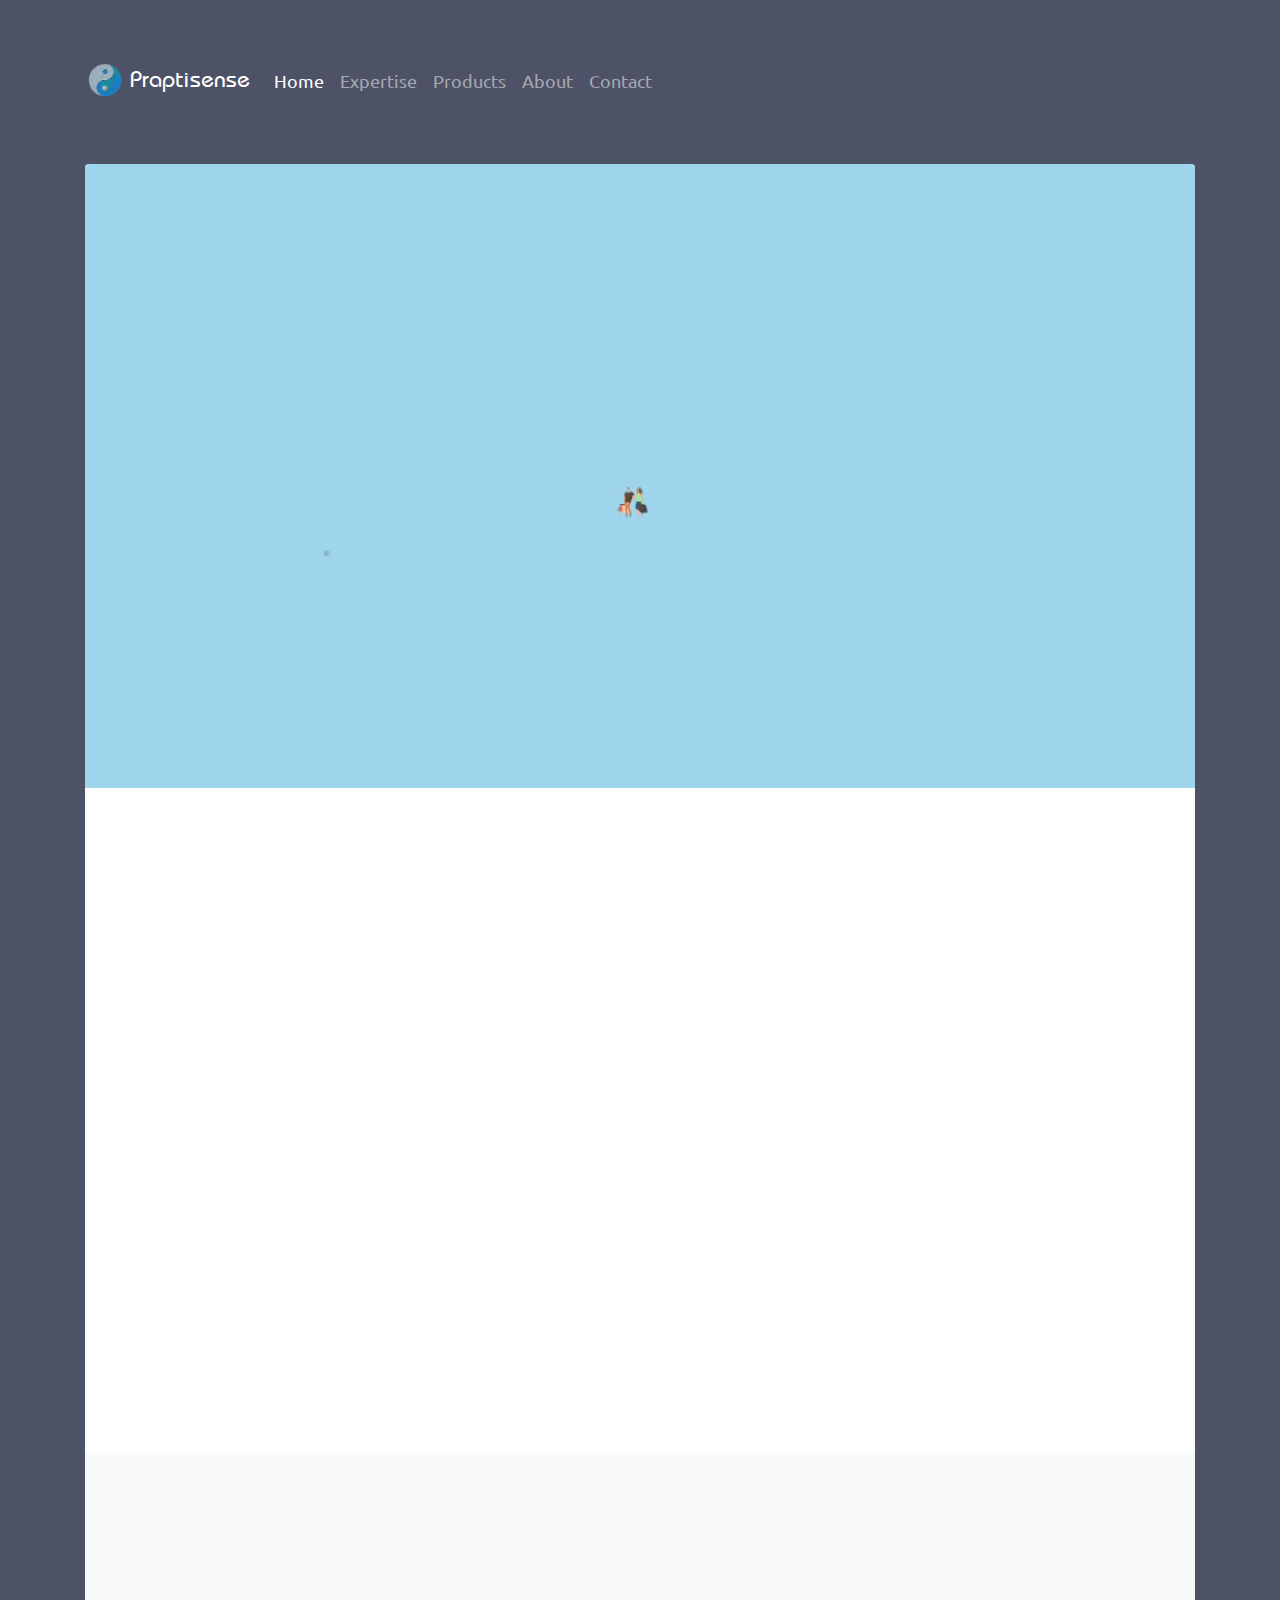
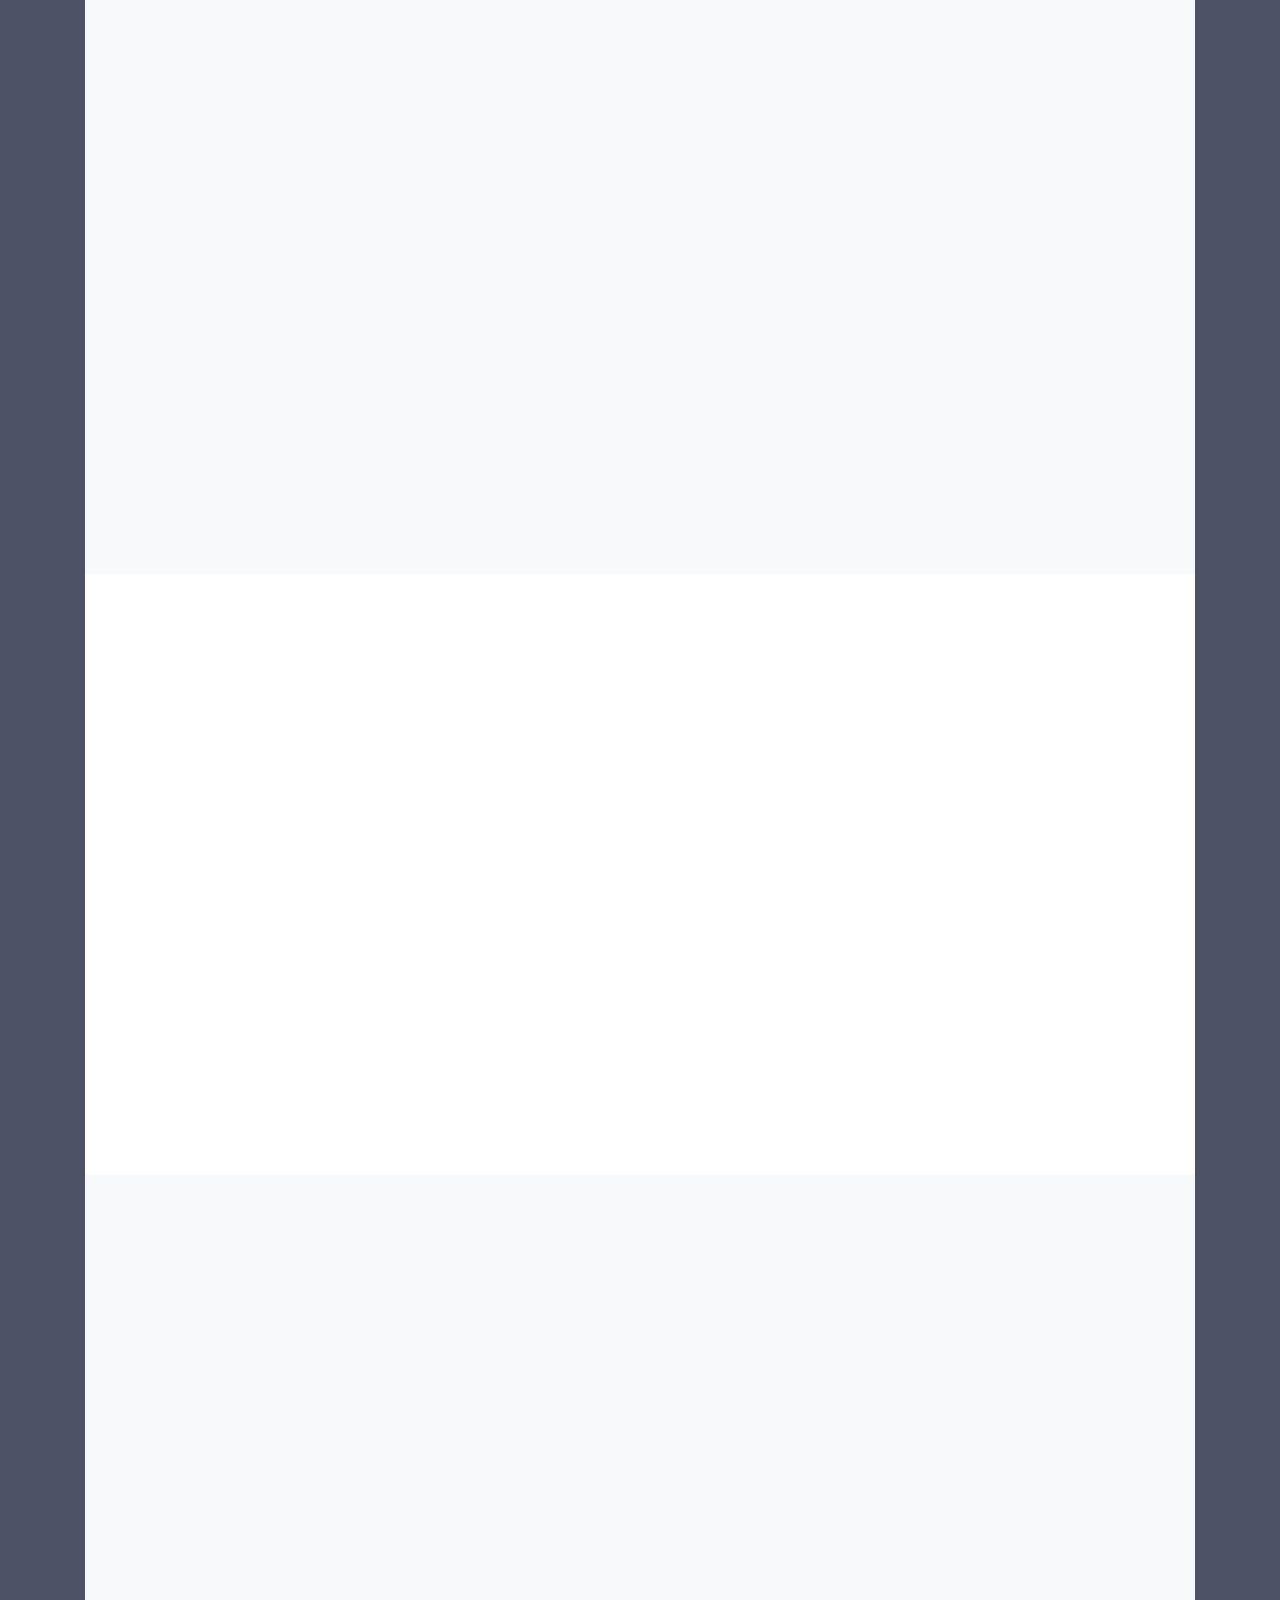
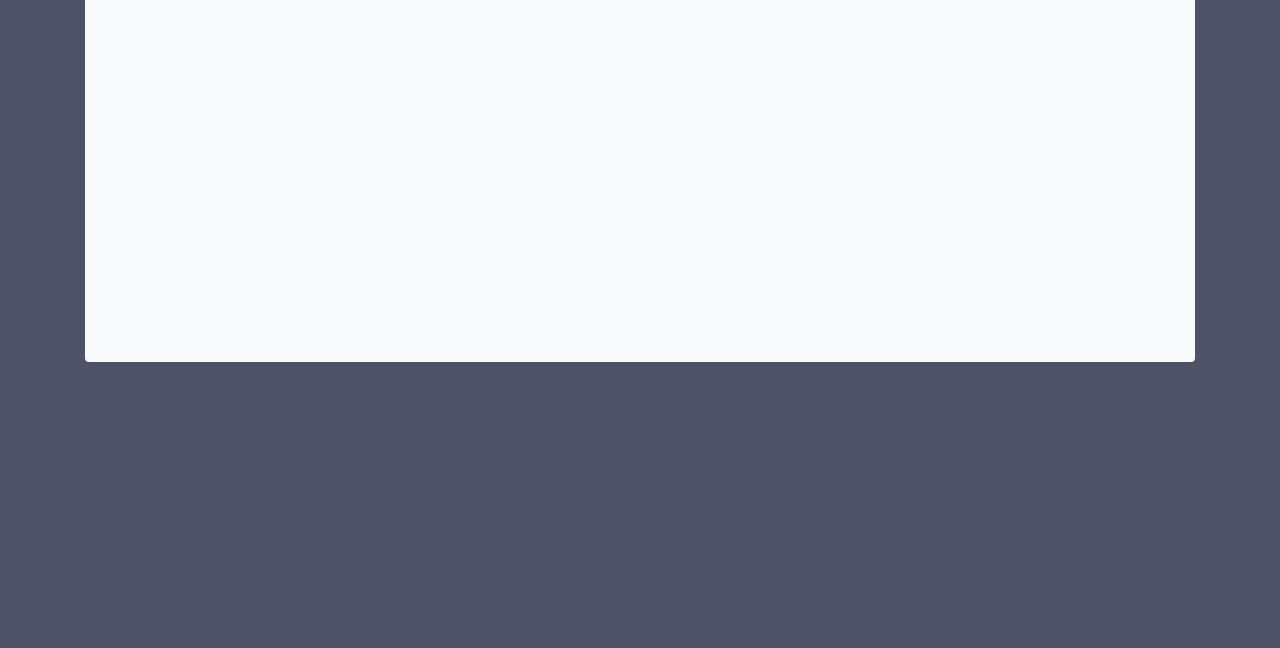
<file: index.html>
<!doctype html>
<html lang="en">

<head>
    <!-- Required meta tags -->
    <meta charset="utf-8">
    <meta name="viewport" content="width=device-width, initial-scale=1, shrink-to-fit=no">

    <meta name="description" content="Innovative products for the textile industry">
    <meta name="keywords" content="praptisense, mayamirror, virtual wardrobe, ar textile">

    <link rel="shortcut icon" href="img/praptisense_logo.webp" />

    <!-- Bootstrap CSS -->
    <link defer rel="stylesheet" href="https://stackpath.bootstrapcdn.com/bootstrap/4.3.1/css/bootstrap.min.css" integrity="sha384-ggOyR0iXCbMQv3Xipma34MD+dH/1fQ784/j6cY/iJTQUOhcWr7x9JvoRxT2MZw1T" crossorigin="anonymous">
    <link defer rel="stylesheet" href="main.css">
    <link defer rel="stylesheet" href="https://use.fontawesome.com/releases/v5.7.2/css/all.css" integrity="sha384-fnmOCqbTlWIlj8LyTjo7mOUStjsKC4pOpQbqyi7RrhN7udi9RwhKkMHpvLbHG9Sr" crossorigin="anonymous">

    <link defer href="https://fonts.googleapis.com/css?family=Montserrat:300|Ubuntu:300" rel="stylesheet">
    <link defer rel="stylesheet" href="https://unpkg.com/aos@next/dist/aos.css" />

    <title>Praptisense</title>

    <script defer src="https://code.jquery.com/jquery-3.3.1.min.js" integrity="sha256-FgpCb/KJQlLNfOu91ta32o/NMZxltwRo8QtmkMRdAu8=" crossorigin="anonymous"></script>

    <script defer src="https://cdnjs.cloudflare.com/ajax/libs/popper.js/1.14.7/umd/popper.min.js" integrity="sha384-UO2eT0CpHqdSJQ6hJty5KVphtPhzWj9WO1clHTMGa3JDZwrnQq4sF86dIHNDz0W1" crossorigin="anonymous"></script>

    <script defer src="https://stackpath.bootstrapcdn.com/bootstrap/4.3.1/js/bootstrap.min.js" integrity="sha384-JjSmVgyd0p3pXB1rRibZUAYoIIy6OrQ6VrjIEaFf/nJGzIxFDsf4x0xIM+B07jRM" crossorigin="anonymous"></script>


    <script defer src="js/three.js"></script>
    <script defer src="js/bird.js"></script>
    <script defer src="https://unpkg.com/aos@next/dist/aos.js"></script>
    <script defer src="js/scrollify.js"></script>

    <script defer src="main.js"></script>

</head>

<body class="index">
    <div class="content-wrapper scroller pt-5 ">
        <nav class="navbar navbar-expand-lg navbar-dark sticky-top ">
            <div class="container">
                <span class="navbar-brand">
                    <img src="img/praptisense_logo.webp" height="40" class="d-inline-block" alt="">
                    <span class="logo-font">Praptisense</span>
                </span>
                <button class="navbar-toggler" type="button" data-toggle="collapse" data-target="#navbarSupportedContent" aria-controls="navbarSupportedContent" aria-expanded="false" aria-label="Toggle navigation">
                    <span class="navbar-toggler-icon"></span>
                </button>

                <div class="collapse navbar-collapse" id="navbarSupportedContent">
                    <ul class="navbar-nav mr-auto">
                        <li class="nav-item active">
                            <a class="nav-link cur-p" onClick=scrollToDOM("html")>Home <span class="sr-only">(current)</span></a>
                        </li>
                        <li class="nav-item">
                            <a class="nav-link cur-p" onClick=scrollToDOM("#expertise")>Expertise</a>
                        </li>
                        <li clbuttonss="nav-item">
                            <a class="nav-link cur-p" onClick=scrollToDOM("#product")>Products</a>
                        </li>
                        <li class=" nav-item">
                            <a class="nav-link cur-p" onClick=scrollToDOM("#aboutUs")>About</a>
                        </li>
                        <!--
<li class="nav-item dropdown">
    <a class="nav-link dropdown-toggle" href="#" id="navbarDropdown" role="button" data-toggle="dropdown" aria-haspopup="true" aria-expanded="false">
        Products
    </a>
    <div class="dropdown-menu" aria-labelledby="navbarDropdown">
        <a class="dropdown-item" href="#">Maya Mirror</a>
        <a class="dropdown-item" href="#">Another product</a>
        <div class="dropdown-divider"></div>
        <a class="dropdown-item" href="#">Something else here</a>
    </div>
</li>-->
                        <li class="nav-item">
                            <a class="nav-link cur-p" onClick=scrollToDOM("#contactUs")>Contact</a>
                        </li>
                    </ul>
                </div>
            </div>
        </nav>
        <!--  main content  -->
        <div class="main-content-wrapper container bg-transparent text-secondary">
            <div class="main-content overflow-hidden">
                <!-- banners -->
                <section class="banner rounded-top d-flex flex-column justify-content-start align-items-center bg-white overflow-hidden">
                    <video class="banner-video" autoplay muted loop poster="img/mayamirror/mayamirror_intro.jpg">
                        <source src="video/mayamirror_intro.mp4" type="video/mp4">
                    </video>
                    <i class="scroll-down vert-move mt-5 pt-3 fas fa-chevron-down"></i>
                </section>
                <!-- banners end-->

                <!-- Expertise -->
                <section id="expertise" class="container scroller bg-white">
                    <div class="row" data-aos="zoom-out">
                        <div class="col">
                            <h1 class="text-center">We are Experts in</h1>
                        </div>
                    </div>
                    <div class="row ">
                        <div class="col">
                            <div class="card bg-transparent" data-aos="fade-up">
                                <i class="fas fa-cube mx-auto grow blue"></i>
                                <div class="card-body">
                                    <h4 class="card-title text-center">Augmented Reality</h4>
                                    <p class="card-text">Augmented reality allows us to perceive the world in a different way, we at praptisense come up with ways to use it to solve day to day problems.</p>
                                </div>
                            </div>
                        </div>

                        <div class="col">
                            <div class="card bg-transparent" data-aos="fade-up">
                                <i class=" fas fa-vr-cardboard mx-auto grow green"></i>
                                <div class="card-body">
                                    <h4 class="card-title text-center">Virtual Reality</h4>
                                    <p class="card-text">Some times, a slight change in reality with AR is not enough and for that, we have solutions that include full immersive experience in VR.</p>
                                </div>
                            </div>
                        </div>

                        <div class="col">
                            <div class="card bg-transparent" data-aos="fade-up">
                                <i class=" fas fa-brain mx-auto grow yellow"></i>
                                <div class="card-body">
                                    <h4 class="card-title text-center">Artificial Intelligence</h4>
                                    <p class="card-text">AI has the ability to do wonders and we at praptisense try to use it along with AR or VR to solve problems that you don't even know it exists.</p>
                                </div>
                            </div>
                        </div>
                    </div>
                </section>

                <!-- Expertise end-->


                <!-- Product -->
                <section id="product" class="container scroller bg-light">
                    <div class="row" data-aos="zoom-out">
                        <div class="col">
                            <h1 class="text-center">Our Products</h1>
                        </div>
                    </div>
                    <div class="row">
                        <div class="col pt-5" data-aos="fade-right">
                            <h1 class="pb-1">
                                <img src="img/mayamirror_logo.webp" height="50" class="d-inline-block align-center" alt="">
                                <span class="logo-font">
                                    Maya Mirror
                                </span>
                                <h5>
                                    A Virtual dressing room for the New Era
                                </h5>
                            </h1>
                            <p>
                                Mayamirror enables your customers to try on clothes to check the fit and style virtually, rather than physically.
                                <br>
                                This process is very easy and fun and allows your customers to try on an unlimited amount of clothing.
                            </p>
                            <div class="d-flex justify-content-around flex-wrap">
                                <button id="watchYtVideo" type="button" class="btn btn-lg btn-secondary  pl-4 pr-4 m-4 align-items-center">
                                    Watch video
                                </button>
                                <a href="mayamirror.html" class="btn btn-lg btn-info m-4 pl-4 pr-4 align-items-center">
                                    Learn More</a>
                            </div>
                        </div>
                        <div class="col pt-5" data-aos="fade-left">


                            <div id="productCarousel" class="carousel slide carousel-fade overflow-hidden shadow " data-ride="carousel">
                                <div class="carousel-inner">
                                    <div class="carousel-item active">
                                        <img src="img/1.webp" class="d-block w-100" alt="...">
                                    </div>
                                    <div class="carousel-item">
                                        <img src="img/2.webp" class="d-block w-100" alt="...">
                                    </div>
                                    <div class="carousel-item">
                                        <img src="img/3.webp" class="d-block w-100" alt="...">
                                    </div>
                                </div>
                                <a class="carousel-control-prev" href="#productCarousel" role="button" data-slide="prev">
                                    <span class="carousel-control-prev-icon" aria-hidden="true"></span>
                                    <span class="sr-only">Previous</span>
                                </a>
                                <a class="carousel-control-next" href="#productCarousel" role="button" data-slide="next">
                                    <span class="carousel-control-next-icon" aria-hidden="true"></span>
                                    <span class="sr-only">Next</span>
                                </a>

                            </div>
                        </div>
                    </div>
                </section>
                <!-- Product end-->

                <!-- About Us -->
                <section id="aboutUs" class="container scroller bg-white">
                    <div class="row" data-aos="zoom-out">
                        <div class="col">
                            <h1 class="text-center">About Us</h1>
                        </div>
                    </div>
                    <div class="row ">
                        <div class="col">
                            <div class="card bg-transparent" data-aos="fade-up">
                                <i class=" fas fa-bolt mx-auto grow blue"></i>
                                <div class="card-body">
                                    <h4 class="card-title text-center">Innovation</h4>
                                    <p class="card-text">We are Praptisense, working on innovative products that involve solving problems with augmented reality, virtual reality, and artificial intelligence</p>
                                </div>
                            </div>
                        </div>

                        <div class="col">
                            <div class="card bg-transparent" data-aos="fade-up">
                                <i class=" fas fa-tshirt mx-auto grow green"></i>
                                <div class="card-body">
                                    <h4 class="card-title text-center">Vision in Textiles</h4>
                                    <p class="card-text"> Our vision is to make shopping for clothes fun and interactive for your customers. At the same time, we offer you a customer-centric marketing solution.</p>
                                </div>
                            </div>
                        </div>

                        <div class="col">
                            <div class="card bg-transparent" data-aos="fade-up">
                                <i class=" fas fa-life-ring mx-auto grow yellow"></i>
                                <div class="card-body">
                                    <h4 class="card-title text-center">Service and Support</h4>
                                    <p class="card-text">We provide augmented reality, virtual reality, and artificial intelligence services and support you need to kick start your business.</p>
                                </div>
                            </div>
                        </div>
                    </div>

                </section>
                <!-- About Us end-->


                <!--Contact Us-->
                <section class="scroller pb-5">
                    <div id="contactUs" class="container bg-light rounded-bottom">
                        <div class="row" data-aos="zoom-out">
                            <div class="col">
                                <h1 class="text-center">Get in touch</h1>
                            </div>
                        </div>
                        <div class="row mt-2">
                            <div class="col ">
                                <div class="detail">
                                    <div class="row">
                                        <div class="col pt-3">
                                            <div class="card bg-transparent" data-aos="fade-right">
                                                <span class="icon-wrap mx-auto shadow grow bg-blue">
                                                    <i class=" fas fa-building mx-auto"></i>
                                                </span>
                                                <div class="card-body">
                                                    <h3 class="card-title text-center logo-font">
                                                        Praptisense
                                                    </h3>
                                                </div>
                                            </div>
                                        </div>
                                    </div>
                                    <div class="row">
                                        <div class="col pt-3">
                                            <div class="card bg-transparent" data-aos="fade-right">
                                                <a href="tel:+91 861 081 6631" class="blue">
                                                    <span class="icon-wrap mx-auto shadow grow bg-green">
                                                        <i class=" fas fa-phone mx-auto"></i>
                                                    </span>
                                                    <div class="card-body">
                                                        <h5 class="card-title text-center">
                                                            +91 86108 85723
                                                        </h5>
                                                    </div>
                                                </a>
                                            </div>
                                        </div>
                                    </div>
                                    <div class="row">
                                        <div class="col pt-3">
                                            <div class="card bg-transparent" data-aos="fade-right">
                                                <a href="mailto:info@praptisense.com" class="blue">
                                                    <span class="icon-wrap mx-auto shadow grow bg-yellow">
                                                        <i class=" fas fa-envelope mx-auto"></i>
                                                    </span>
                                                    <div class="card-body">
                                                        <h5 class="card-title text-center">
                                                            info@praptisense.com
                                                        </h5>
                                                    </div>
                                                </a>
                                            </div>
                                        </div>
                                    </div>
                                </div>
                                <!--
<div class="google-map p-3">
    <iframe frameborder="0" style="border:0" class="shadow w-100" src="https://www.google.com/maps/embed/v1/place?key=AIzaSyA0Dx_boXQiwvdz8sJHoYeZNVTdoWONYkU&amp;q=place_id:ChIJn6wOs6lZwokRLKy1iqRcoKw" allowfullscreen=""></iframe>
</div>
-->
                            </div>
                            <div class="col" data-aos="fade-left">
                                <form class="w-100">
                                    <div class="form-group row">

                                        <label for="exampleInputEmail1">Name</label>
                                        <input type="email" class="form-control" id="InputName" aria-describedby="emailHelp" placeholder="jhon doe">
                                    </div>

                                    <div class="form-group row">
                                        <label for="exampleInputEmail1">Email address</label>
                                        <input type="email" class="form-control" id="InputEmail" aria-describedby="emailHelp" placeholder="john.doe@mail.com">
                                        <!--<small id="emailHelp" class="form-text text-muted">We'll never share your email with anyone else.</small>-->
                                    </div>

                                    <div class="form-group row">
                                        <label for="exampleInputEmail1">Phone</label>
                                        <input type="email" class="form-control" id="InputPhone" aria-describedby="emailHelp" placeholder="+91 987654321">
                                        <!--<small id="emailHelp" class="form-text text-muted">We'll never share your Phone with anyone else.</small>-->
                                    </div>


                                    <div class="form-group row">
                                        <label for="exampleFormControlTextarea1">Your Message</label>
                                        <textarea class="form-control" id="InputMessage" rows="2"></textarea>
                                        <small id="emailHelp" class="form-text text-muted">We'll never share your contact information with anyone else.</small>
                                    </div>


                                    <div class="form-group row">
                                        <button type="submit" class="btn btn-lg btn-secondary w-50">Submit</button>
                                    </div>
                                </form>
                            </div>
                        </div>

                        <!--copyright-->
                        <div id="copyright" class="mx-auto text-center" data-aos="fade-up">
                            © Praptisense. All rights reserved.
                        </div>
                        <!--copyright end-->
                    </div>
                </section>
                <!--Contact Us end-->

                <section class="pb-5">
                    <!--copyright-->
                    <div id="copyright" class="mx-auto text-center">
                        <!--                        © Praptisense. All rights reserved.-->
                    </div>
                    <!--copyright end-->
                </section>

            </div>
        </div>
    </div>

    <!-- youtube video Modal -->
    <div id="ytModal" class="modal fade" tabindex="-1" role="dialog" aria-labelledby="ytModalTitle" aria-hidden="true">
        <div class="modal-dialog modal-dialog-centered modal-lg" role="document">
            <div class="modal-content bg-transparent border-0">
                <div class="modal-header border-0">
                    <button type="button" class="close" data-dismiss="modal" aria-label="Close">
                        <!--                        <span aria-hidden="true">&times;</span>-->
                        <i class="fas fa-times text-white"></i>
                    </button>
                </div>
                <div class="modal-body border-0 ">
                </div>
            </div>
        </div>
    </div>

    <!-- Optional JavaScript -->

    <!-- jQuery first, then Popper.js, then Bootstrap JS -->
    <!--    <script src="https://code.jquery.com/jquery-3.3.1.slim.min.js" integrity="sha384-q8i/X+965DzO0rT7abK41JStQIAqVgRVzpbzo5smXKp4YfRvH+8abtTE1Pi6jizo" crossorigin="anonymous"></script>-->

</body>

</html>
</file>
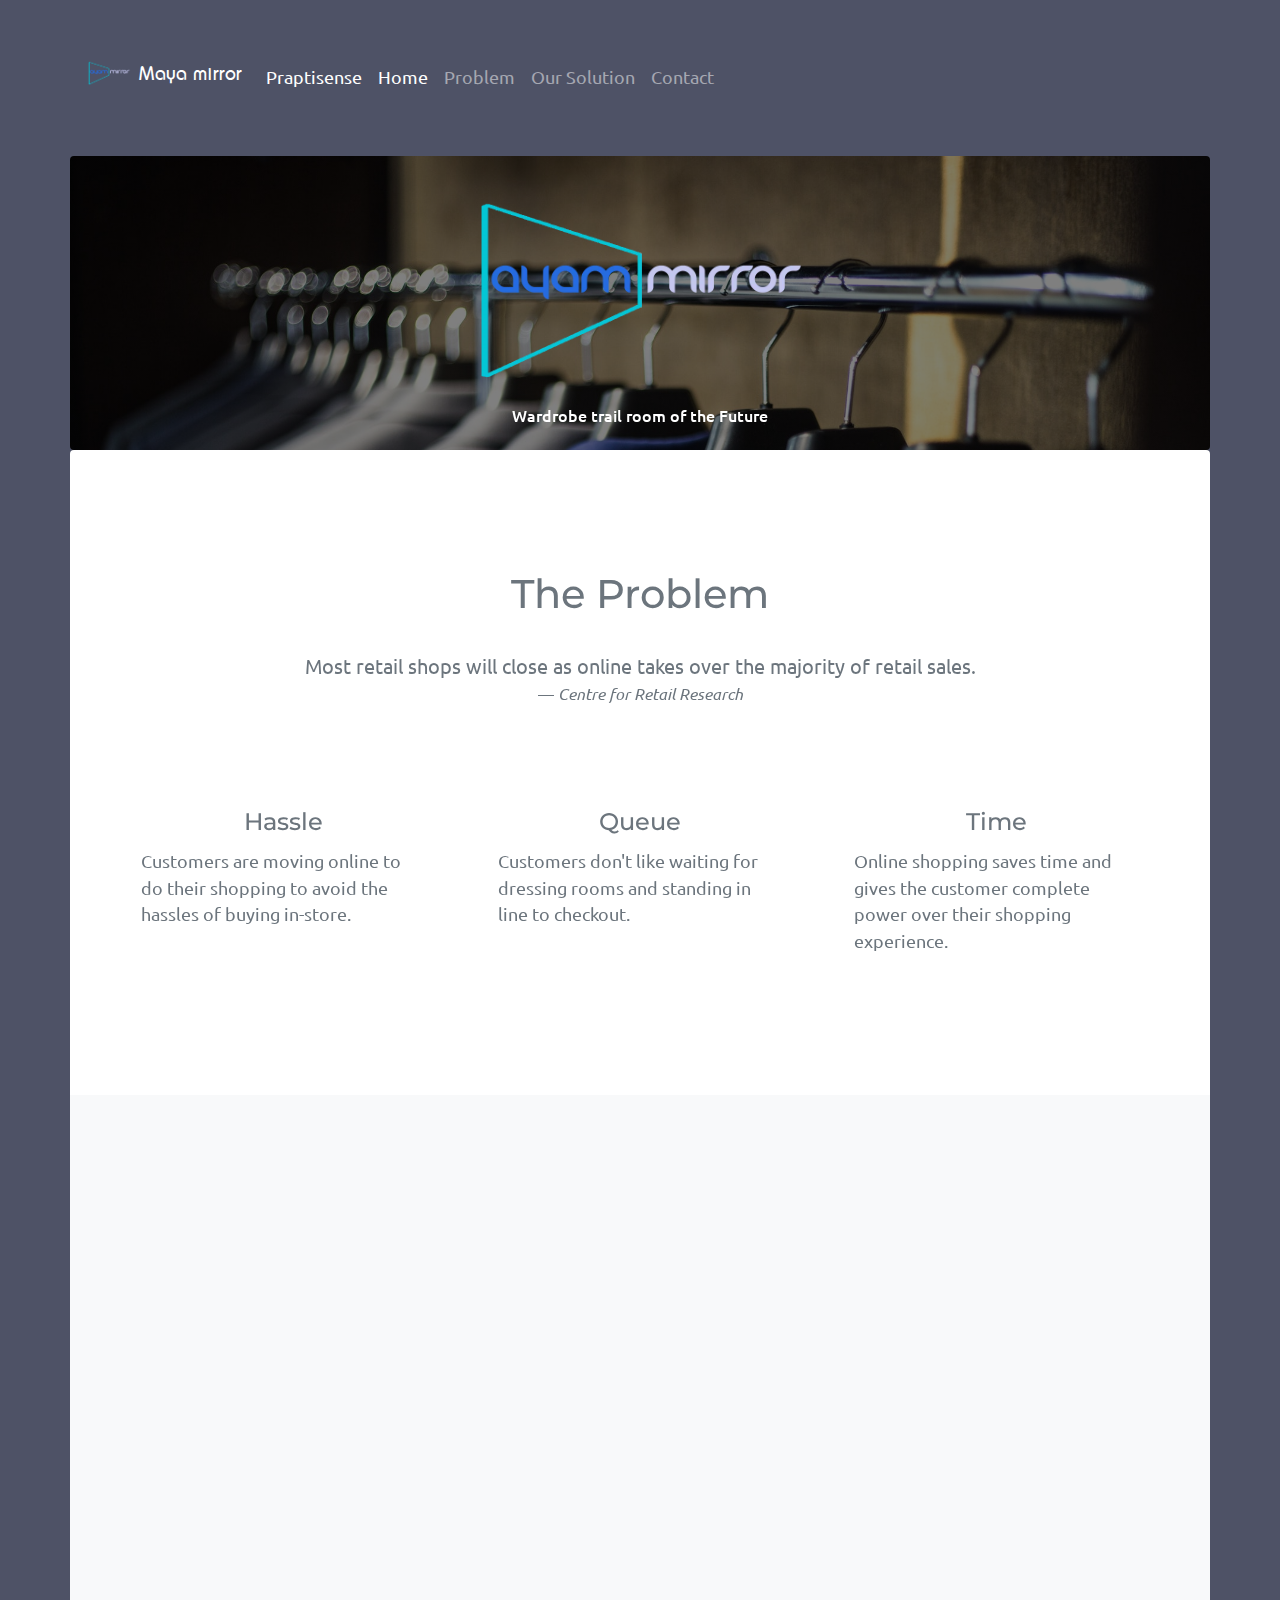
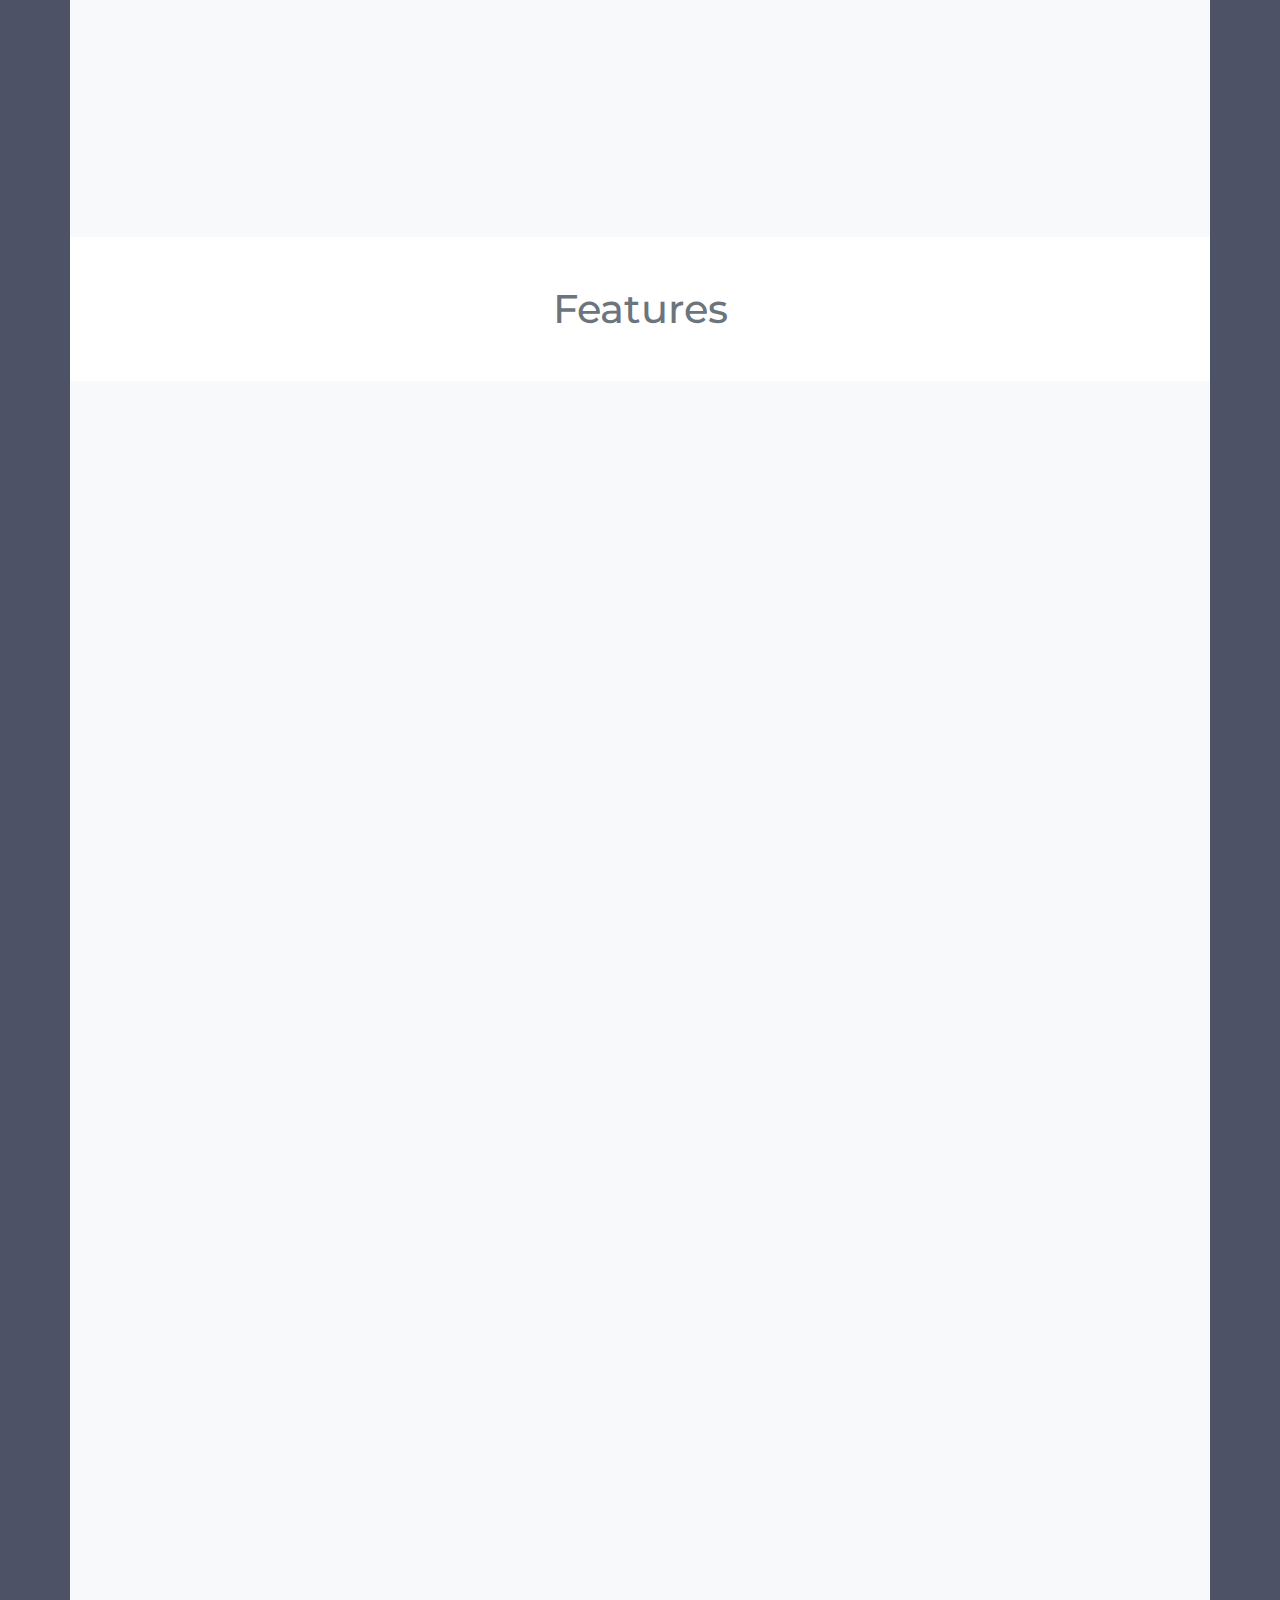
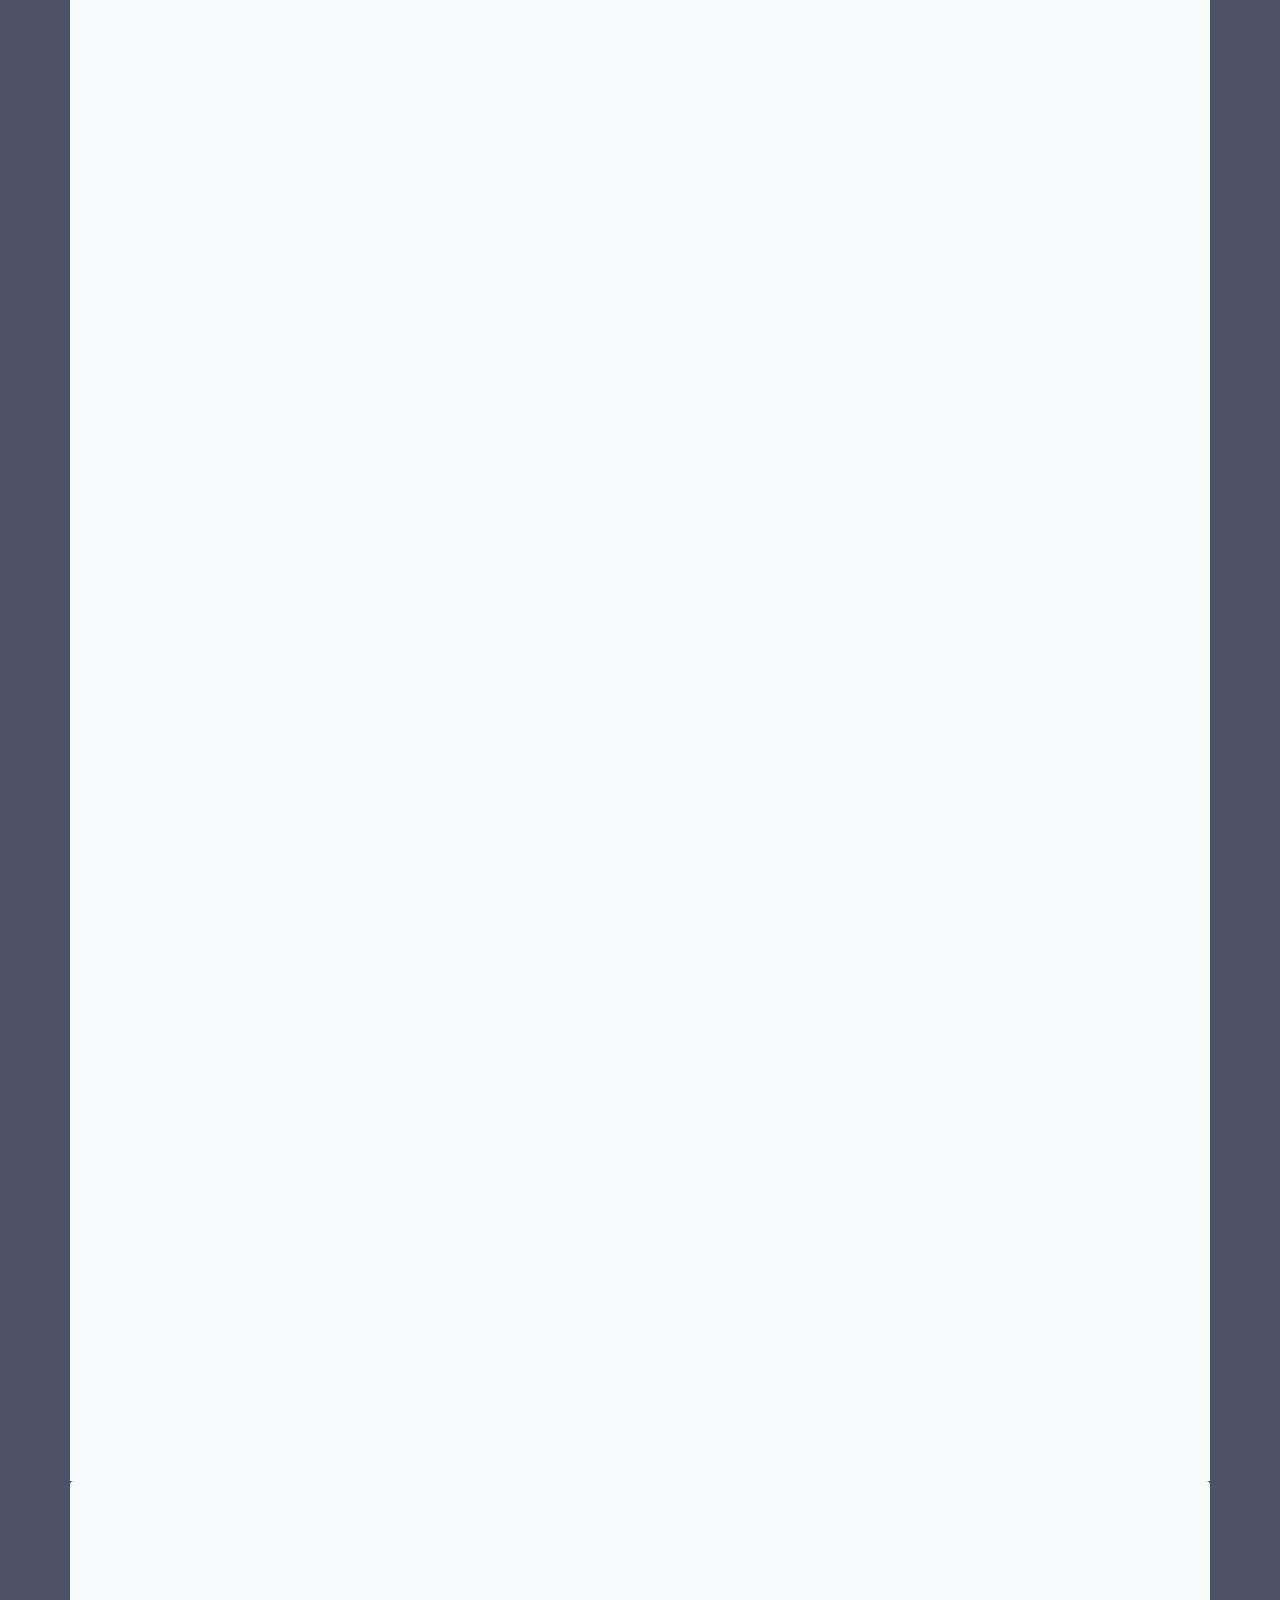
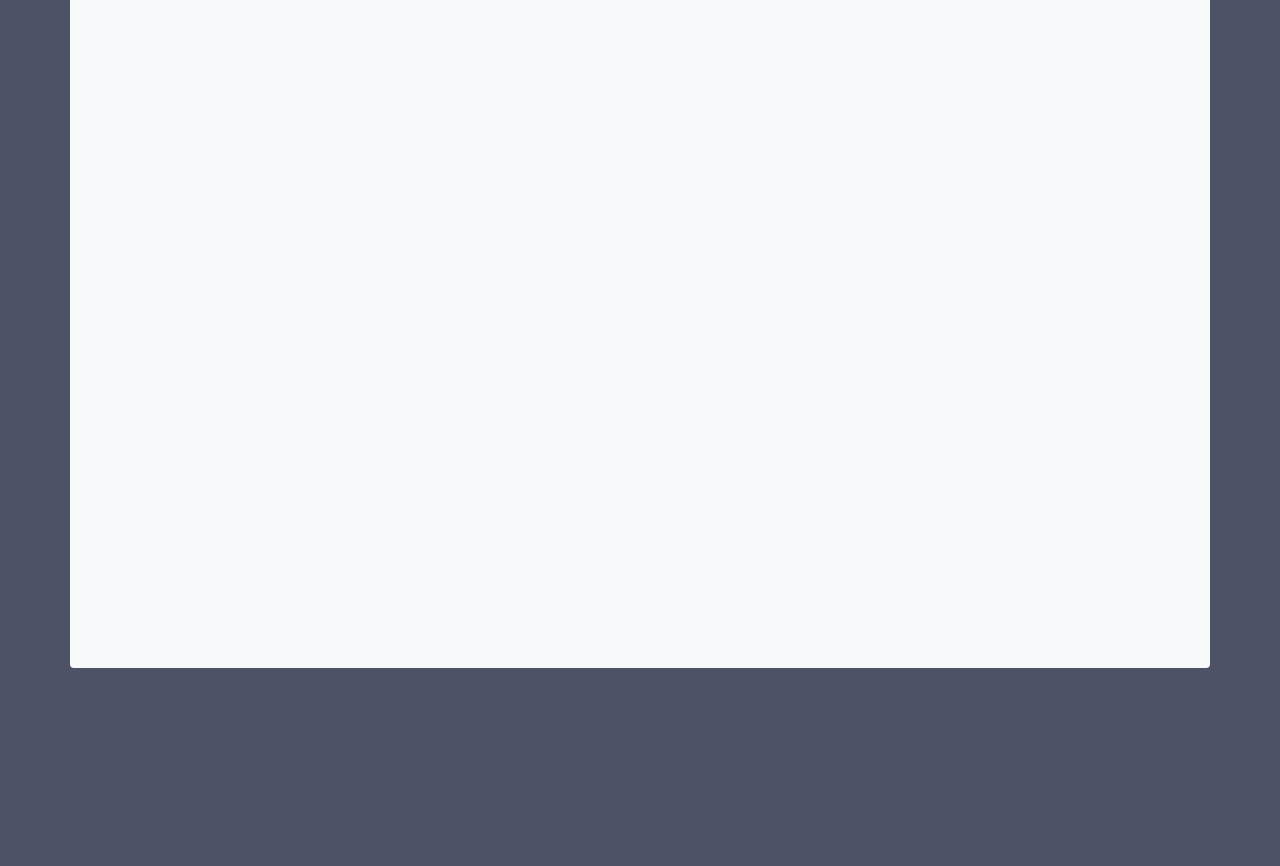
<file: mayamirror.html>
<!doctype html>
<html lang="en">

<head>
    <!-- Required meta tags -->
    <meta charset="utf-8">
    <meta name="viewport" content="width=device-width, initial-scale=1, shrink-to-fit=no">

    <meta name="description" content="Wardrobe trail room of the Future">
    <meta name="keywords" content="praptisense, mayamirror, virtual wardrobe, ar textile">

    <link rel="shortcut icon" href="img/mayamirror_logo.webp" />

    <!-- Bootstrap CSS -->
    <link defer rel="stylesheet" href="https://stackpath.bootstrapcdn.com/bootstrap/4.3.1/css/bootstrap.min.css" integrity="sha384-ggOyR0iXCbMQv3Xipma34MD+dH/1fQ784/j6cY/iJTQUOhcWr7x9JvoRxT2MZw1T" crossorigin="anonymous">
    <link defer rel="stylesheet" href="main.css">
    <link defer rel="stylesheet" href="https://use.fontawesome.com/releases/v5.7.2/css/all.css" integrity="sha384-fnmOCqbTlWIlj8LyTjo7mOUStjsKC4pOpQbqyi7RrhN7udi9RwhKkMHpvLbHG9Sr" crossorigin="anonymous">

    <link defer href="https://fonts.googleapis.com/css?family=Montserrat:300|Ubuntu:300" rel="stylesheet">
    <link defer rel="stylesheet" href="https://unpkg.com/aos@next/dist/aos.css" />

    <title>Mayamirror</title>

    <script defer src="https://code.jquery.com/jquery-3.3.1.min.js" integrity="sha256-FgpCb/KJQlLNfOu91ta32o/NMZxltwRo8QtmkMRdAu8=" crossorigin="anonymous"></script>
    <script defer src="https://cdnjs.cloudflare.com/ajax/libs/popper.js/1.14.7/umd/popper.min.js" integrity="sha384-UO2eT0CpHqdSJQ6hJty5KVphtPhzWj9WO1clHTMGa3JDZwrnQq4sF86dIHNDz0W1" crossorigin="anonymous"></script>
    <script defer src="https://stackpath.bootstrapcdn.com/bootstrap/4.3.1/js/bootstrap.min.js" integrity="sha384-JjSmVgyd0p3pXB1rRibZUAYoIIy6OrQ6VrjIEaFf/nJGzIxFDsf4x0xIM+B07jRM" crossorigin="anonymous"></script>

    <script defer src="js/scrollify.js"></script>
    <script defer src="https://unpkg.com/aos@next/dist/aos.js"></script>

    <script defer src="js/three.js"></script>
    <script defer src="js/bird.js"></script>

    <script defer src="main.js"></script>

</head>

<body class="mayamirror" style="background: #4e5266;">
    <div class="content-wrapper pt-5 scroller">
        <nav class="navbar navbar-expand-lg navbar-dark sticky-top">
            <div class="container">
                <span class="navbar-brand mb-0 h1  logo-font">
                    <img src="img/mayamirror_logo.webp" height="30" class="d-inline-block align-top" alt="">

                    Maya mirror
                </span>
                <button class="navbar-toggler" type="button" data-toggle="collapse" data-target="#navbarSupportedContent" aria-controls="navbarSupportedContent" aria-expanded="false" aria-label="Toggle navigation">
                    <span class="navbar-toggler-icon"></span>
                </button>

                <div class="collapse navbar-collapse" id="navbarSupportedContent">
                    <ul class="navbar-nav mr-auto">
                        <li class="nav-item active">
                            <a class="nav-link cur-p" href="/">Praptisense</a>
                        </li>
                        <li class="nav-item active">
                            <a class="nav-link cur-p" onClick=scrollToDOM("html")>Home <span class="sr-only">(current)</span></a>
                        </li>
                        <li class="nav-item">
                            <a class="nav-link cur-p" onClick=scrollToDOM("#expertise")>Problem</a>
                        </li>
                        <li clbuttonss="nav-item">
                            <a class="nav-link cur-p" onClick=scrollToDOM("#product")>Our Solution</a>
                        </li>
                        <li class="nav-item">
                            <a class="nav-link cur-p" onClick=scrollToDOM("#contactUs")>Contact</a>
                        </li>
                    </ul>
                </div>
            </div>
        </nav>
        <!--  main content  -->
        <div class="main-content-wrapper bg-transparent text-secondary">

            <div class="main-content overflow-hidden ">

                <!-- banners -->
                <!--
<section class="banner d-flex justify-content-end container pr-5">
    <div id="banner-wrapper"></div>

    <div class="align-self-center rounded-pill pl-5 pr-5 text-white">
        <img src="img/mayamirror_logo.webp" height="150px" class="d-inline-block align-top" alt="">
        <h1 class="text-center txt-r-grn-blu pt-4 pb-1 m-0 font-weight-light logo-font"> Maya Mirror</h1>
        <h5 class="text-center pb-4 m-0 font-weight-light">A virtual Dressing room</h5>
    </div>
</section>
-->
                <!-- banners end-->

                <!-- banners -->
                <section class="banner container rounded d-flex justify-content-center maya-mirror-bg">
                    <div class="align-self-center text-center text-white pl-5 pr-5 zoom-in rounded" data-aos="zoom-in">
                        <img src="img/mayamirror_logo.webp" height="250px" class="d-inline-block align-top pt-3" alt="">

                        <!--                        <h1 class="logo-font pt-4 mb-0 title"> Maya Mirror</h1>-->
                        <h6 class="pb-3">Wardrobe trail room of the Future</h6>
                    </div>
                </section>
                <!-- banners end-->

                <!-- Expertise -->
                <section id="expertise" class="container scroller bg-white rounded-top">
                    <div class="row" data-aos="zoom-out">
                        <div class="col">
                            <h1 class="text-center">The Problem</h1>
                            <blockquote class="blockquote text-center">
                                <p class="mb-0">Most retail shops will close as online takes over the majority of retail sales.</p>
                                <footer class="blockquote-footer"><cite title="Source Title">Centre for Retail Research</cite></footer>
                            </blockquote>
                        </div>
                    </div>
                    <div class="row ">
                        <div class="col">
                            <div class="card bg-transparent" data-aos="fade-up">
                                <i class="fas fa-store-alt mx-auto grow blue"></i>
                                <div class="card-body">
                                    <h4 class="card-title text-center">Hassle</h4>
                                    <p class="card-text">Customers are moving online to do their shopping to avoid the hassles of buying in-store.</p>
                                </div>
                            </div>
                        </div>

                        <div class="col">
                            <div class="card bg-transparent" data-aos="fade-up">
                                <i class=" fas fa-person-booth mx-auto grow green"></i>
                                <div class="card-body">
                                    <h4 class="card-title text-center">Queue</h4>
                                    <p class="card-text">Customers don't like waiting for dressing rooms and standing in line to checkout.</p>
                                </div>
                            </div>
                        </div>

                        <div class="col">
                            <div class="card bg-transparent" data-aos="fade-up">
                                <i class=" fas fa-clock mx-auto grow yellow"></i>
                                <div class="card-body">
                                    <h4 class="card-title text-center">Time</h4>
                                    <p class="card-text">Online shopping saves time and gives the customer complete power over their shopping experience.</p>
                                </div>
                            </div>
                        </div>
                    </div>
                </section>

                <!-- Expertise end-->


                <!-- Product -->
                <section id="product" class="container scroller bg-light ">
                    <div class="row" data-aos="zoom-out">
                        <div class="col">
                            <h1 class="text-center">Our Solution</h1>
                        </div>
                    </div>
                    <div class="row">
                        <div class="col pt-5" data-aos="fade-right">
                            <h1>
                                <img src="img/mayamirror_logo.webp" height="50" class="d-inline-block align-center" alt="">
                                <span class="logo-font">
                                    Maya Mirror
                                </span>
                                <h5>
                                    A Virtual dressing room for the New Era
                                </h5>
                            </h1>
                            <p>
                                Mayamirror enables your customers to try on clothes to check the fit and style virtually, rather than physically.
                                <br>
                                This process is very easy and fun and allows your customers to try on an unlimited amount of clothing.
                            </p>
                            <div class="d-flex justify-content-start flex-wrap">
                                <button id="watchYtVideo" type="button" class="btn btn-lg btn-secondary  pl-4 pr-4 m-4 align-items-center">
                                    Watch video
                                </button>
                            </div>
                        </div>
                        <div class="col pt-5" data-aos="fade-left">


                            <div id="productCarousel" class="carousel slide carousel-fade overflow-hidden shadow " data-ride="carousel">
                                <div class="carousel-inner">
                                    <div class="carousel-item active">
                                        <img src="img/1.webp" class="d-block w-100" alt="...">
                                    </div>
                                    <div class="carousel-item">
                                        <img src="img/2.webp" class="d-block w-100" alt="...">
                                    </div>
                                    <div class="carousel-item">
                                        <img src="img/3.webp" class="d-block w-100" alt="...">
                                    </div>
                                </div>
                                <a class="carousel-control-prev" href="#productCarousel" role="button" data-slide="prev">
                                    <span class="carousel-control-prev-icon" aria-hidden="true"></span>
                                    <span class="sr-only">Previous</span>
                                </a>
                                <a class="carousel-control-next" href="#productCarousel" role="button" data-slide="next">
                                    <span class="carousel-control-next-icon" aria-hidden="true"></span>
                                    <span class="sr-only">Next</span>
                                </a>

                            </div>
                        </div>
                    </div>
                </section>
                <!-- Product end-->


                <section id="features" class="features">
                    <div class="container bg-white text-secondary mx-auto p-5">
                        <div class="col">
                            <h1 class="text-center mb-0">Features</h1>
                        </div>
                    </div>
                    <!--The static section-->

                    <section id="staticMan" class="fullpage overlay d-none">
                        <div class="container human" data-aos="fade-up">
                            <img src="img/mayamirror/person.webp">

                        </div>
                    </section>
                    <!--The static section end-->


                    <section class="container scroller mobile-scroller fullpage d-flex flex-column justify-content-center bg-light">
                        <div class="apparel d-none d-lg-block" data-aos="fade-right">
                            <!--                            <img src="img/mayamirror/dress1.webp">-->
                        </div>
                        <div class="card bg-white text-secondary feature-card align-self-end" data-aos="fade-left">
                            <i class="fas fa-tshirt mx-auto grow blue"></i>
                            <div class="card-body">
                                <h4 class="card-title text-center">Redefining Textile Industry</h4>
                                <p class="card-text">Our virtual dressing room is designed in an interactive way that is fun and easy for your customers.</p>
                            </div>
                        </div>
                    </section>

                    <section class="container scroller mobile-scroller fullpage d-flex flex-column justify-content-center bg-light">
                        <div class="apparel d-none d-lg-block">
                            <img src="img/mayamirror/dress1.webp" data-aos="fade-right">
                        </div>
                        <div class="card bg-white text-secondary feature-card align-self-end" data-aos="fade-left">
                            <i class="fas fa-heart mx-auto grow green"></i>
                            <div class="card-body">
                                <h4 class="card-title text-center">The Sweet spot</h4>
                                <p class="card-text">A Perfect Blend of traditional and online shopping that overcomes the flaws of both</p>
                            </div>
                        </div>

                    </section>


                    <section class="container scroller mobile-scroller fullpage d-flex flex-column justify-content-center bg-light">
                        <div class="apparel d-none d-lg-block">
                            <img src="img/mayamirror/dress2.webp" data-aos="fade-right">
                        </div>

                        <div class="card bg-white text-secondary feature-card align-self-end" data-aos="fade-left">
                            <i class="fas fa-rocket mx-auto grow yellow"></i>
                            <div class="card-body">
                                <h4 class="card-title text-center">Skyrocket Your Business</h4>
                                <p class="card-text">With Mayamirror all it takes is a gesture to try an item of clothing, thereby reducing queues, attracting more customers, increasing the sales and Boosting your business.</p>
                            </div>
                        </div>
                    </section>
                </section>



                <!--Contact Us-->
                <section class="scroller pb-5">
                    <div id="contactUs" class="container bg-light rounded">
                        <div class="row" data-aos="zoom-out">
                            <div class="col">
                                <h1 class="text-center">Get in touch</h1>
                            </div>
                        </div>
                        <div class="row mt-2">
                            <div class="col ">
                                <div class="detail">
                                    <div class="row">
                                        <div class="col pt-3">
                                            <div class="card bg-transparent" data-aos="fade-right">
                                                <span class="icon-wrap mx-auto shadow grow bg-blue">
                                                    <i class=" fas fa-building mx-auto"></i>
                                                </span>
                                                <div class="card-body">
                                                    <h3 class="card-title text-center logo-font">
                                                        Praptisense
                                                    </h3>
                                                </div>
                                            </div>
                                        </div>
                                    </div>
                                    <div class="row">
                                        <div class="col pt-3">
                                            <div class="card bg-transparent" data-aos="fade-right">
                                                <a href="tel:+91 861 081 6631" class="blue">
                                                    <span class="icon-wrap mx-auto shadow grow bg-green">
                                                        <i class=" fas fa-phone mx-auto"></i>
                                                    </span>
                                                    <div class="card-body">
                                                        <h5 class="card-title text-center">
                                                            +91 86108 85723
                                                        </h5>
                                                    </div>
                                                </a>
                                            </div>
                                        </div>
                                    </div>
                                    <div class="row">
                                        <div class="col pt-3">
                                            <div class="card bg-transparent" data-aos="fade-right">
                                                <a href="mailto:info@praptisense.com" class="blue">
                                                    <span class="icon-wrap mx-auto shadow grow bg-yellow">
                                                        <i class=" fas fa-envelope mx-auto"></i>
                                                    </span>
                                                    <div class="card-body">
                                                        <h5 class="card-title text-center">
                                                            info@praptisense.com
                                                        </h5>
                                                    </div>
                                                </a>
                                            </div>
                                        </div>
                                    </div>
                                </div>
                                <!--
<div class="google-map p-3">
    <iframe frameborder="0" style="border:0" class="shadow w-100" src="https://www.google.com/maps/embed/v1/place?key=AIzaSyA0Dx_boXQiwvdz8sJHoYeZNVTdoWONYkU&amp;q=place_id:ChIJn6wOs6lZwokRLKy1iqRcoKw" allowfullscreen=""></iframe>
</div>
-->
                            </div>
                            <div class="col" data-aos="fade-left">
                                <form class="w-100">
                                    <div class="form-group row">

                                        <label for="exampleInputEmail1">Name</label>
                                        <input type="email" class="form-control" id="InputName" aria-describedby="emailHelp" placeholder="jhon doe">
                                    </div>

                                    <div class="form-group row">
                                        <label for="exampleInputEmail1">Email address</label>
                                        <input type="email" class="form-control" id="InputEmail" aria-describedby="emailHelp" placeholder="john.doe@mail.com">
                                        <!--<small id="emailHelp" class="form-text text-muted">We'll never share your email with anyone else.</small>-->
                                    </div>

                                    <div class="form-group row">
                                        <label for="exampleInputEmail1">Phone</label>
                                        <input type="email" class="form-control" id="InputPhone" aria-describedby="emailHelp" placeholder="+91 987654321">
                                        <!--<small id="emailHelp" class="form-text text-muted">We'll never share your Phone with anyone else.</small>-->
                                    </div>


                                    <div class="form-group row">
                                        <label for="exampleFormControlTextarea1">Your Message</label>
                                        <textarea class="form-control" id="InputMessage" rows="2"></textarea>
                                        <small id="emailHelp" class="form-text text-muted">We'll never share your contact information with anyone else.</small>
                                    </div>


                                    <div class="form-group row">
                                        <button type="submit" class="btn btn-lg btn-secondary w-50">Submit</button>
                                    </div>
                                </form>
                            </div>
                        </div>
                        <!--copyright-->
                        <div id="copyright" class="mx-auto text-center" data-aos="fade-up">
                            © Praptisense. All rights reserved.
                        </div>
                        <!--copyright end-->

                    </div>
                </section>
                <!--Contact Us end-->


            </div>
        </div>
    </div>

    <!-- youtube video Modal -->
    <div id="ytModal" class="modal fade" tabindex="-1" role="dialog" aria-labelledby="ytModalTitle" aria-hidden="true">
        <div class="modal-dialog modal-dialog-centered modal-lg" role="document">
            <div class="modal-content bg-transparent border-0">
                <div class="modal-header border-0">
                    <button type="button" class="close" data-dismiss="modal" aria-label="Close">
                        <!--                        <span aria-hidden="true">&times;</span>-->
                        <i class="fas fa-times text-white"></i>
                    </button>
                </div>
                <div class="modal-body border-0 ">
                </div>
            </div>
        </div>
    </div>

    <!-- Optional JavaScript -->

    <!-- jQuery first, then Popper.js, then Bootstrap JS -->
    <!--    <script src="https://code.jquery.com/jquery-3.3.1.slim.min.js" integrity="sha384-q8i/X+965DzO0rT7abK41JStQIAqVgRVzpbzo5smXKp4YfRvH+8abtTE1Pi6jizo" crossorigin="anonymous"></script>-->


    <script>
        // VANTA.BIRDS({
        // el: ".banner",
        // color2: 0x7986CB,
        // color1: 0x4CAF50
        // })
    </script>

</body></html>
</file>
<file: main.css>
body {
    font-family: 'Ubuntu', sans-serif;
    font-size: 1.1rem;
}

@media (min-width: 576px) {
    .title {
        font-size: 72px;
    }
}

@font-face {
    font-family: 'opalregular';
    src: url('fonts/opal-webfont.woff2') format('woff2'),
        url('fonts/opal-webfont.woff') format('woff');
    font-weight: normal;
    font-style: normal;

}


.logo-font {
    font-family: 'opalregular', sans-serif;
}

.content-wrapper,
.navbar,
.banner {
    background: #4e5266;

}

.maya-mirror-bg {
    background: linear-gradient(rgba(0, 0, 0, 0.5) 100%, rgba(0, 0, 0, 0.5)100%), url("img/maya_mirror_bg.jpeg");
    /*
    background-color: black;
    background-blend-mode: multiply;
*/

}

.maya-mirror-bg img {}

h1,
h2,
h3,
h4,
h5 {
    font-family: 'Montserrat', 'Ubuntu', sans-serif;

}

.main-content-wrapper {
    padding-bottom: 100px;
    padding-top: 50px;
}


.banner {
    width: 100%;
    /*    height: 75vh;*/
    -webkit-background-size: cover;
    -moz-background-size: cover;
    -o-background-size: cover;
    background-size: cover;
    position: relative;
}

.fullpage {
    /*    position: absolute;*/
    top: 0;
    left: 0;
    width: 100vw;
    height: 100vh;
}



.blue {
    color: #4cabb1;
}

.green {
    color: #69c7ad;
}

.yellow {
    color: #fed586;
}

.bg-blue {
    background-color: #4cabb1;
}

.bg-green {
    background-color: #69c7ad;
}

.bg-yellow {
    background-color: #fed586;
}


/*
.purple {
    color: #AB47BC;
}

.txt-r-grn-blu {
    background: -webkit-radial-gradient(50% 30%, circle closest-corner, #69c7ad, #4cabb1, #7986CB);
    -webkit-background-clip: text;
    -webkit-text-fill-color: transparent;

}

.txt-r-grn-blu p {
    -webkit-text-fill-color: #6c757d;
}

.txt-r-blu-grn {
    background: -webkit-radial-gradient(50% 35%, circle closest-corner, #7986CB, #4cabb1, #69c7ad);
    -webkit-background-clip: text;
    -webkit-text-fill-color: transparent;
}

.txt-r-blu-grn p {
    -webkit-text-fill-color: #6c757d;
}

.txt-l-grn-blu-purpl {
    background: -webkit-linear-gradient(left, #69c7ad, #4cabb1, #AB47BC);
    -webkit-background-clip: text;
    -webkit-text-fill-color: transparent;
}

.l-grn-blu {
    background: -webkit-linear-gradient(left, #69c7ad, #4cabb1, #7986CB);
}

.l-grn-blu-purpl {
    background: -webkit-linear-gradient(left, #69c7ad, #4cabb1, #AB47BC);
}
*/

#expertise,
#product,
#contactUs,
#aboutUs {
    padding: 120px 50px;
}

#contactUs {
    padding-bottom: 40px;
    margin-bottom: 50px;
}

#copyright {
    padding-top: 40px;
}

#expertise h1,
#product h1,
#contactUs h1,
#aboutUs h1 {
    padding-bottom: 25px;
}


/*expertise -- start*/

#expertise .fas,
#aboutUs .fas,
.feature-card .fas {
    font-size: 100px;
    margin-top: 50px;
    margin-bottom: 15px;
    cursor: pointer;
}

.feature-card {
    max-width: 500px;
    margin: 10px 20px;

    border: none;
}

@media (min-width: 576px) {
    .feature-card {
        margin: 50px;
    }

    #features i {
        font-size: 10em;
    }

    #features h4 {
        font-size: 2em;
    }

    #features p {
        font-size: 1.2em;
    }
}

.grow {
    transition: all .15s ease-in-out;
}

.grow:hover {
    transform: scale(1.2);
}

#expertise .card,
#aboutUs .card,
#contactUs .card {
    border-color: transparent;
    min-width: 200px;
}


/*expertise -- end*/

#product p {
    line-height: 2em;
}


#productCarousel {
    max-height: 250px;
    /*    min-width: 250px;*/
}

#product i {
    font-size: 400px;
    line-height: 400px;
}

#product > .row > .col {
    min-width: 200px;
}

#contactUs .detail .icon-wrap {
    cursor: pointer;
    width: 60px;
    height: 60px;
    border-radius: 100%;
    display: flex;
    justify-content: center;
    align-items: center;
}

#contactUs .detail i {
    color: white;
    font-size: 30px;
}

#contactUs .detail a:hover {
    text-decoration: none !important;
}


/*
#contactUs .detail a {
    font-size: 1.2rem;
}
*/

#ytModal.modal.fade .modal-dialog {
    -webkit-transition: -webkit-transform 0.3s ease-out;
    -moz-transition: -moz-transform 0.3s ease-out;
    -o-transition: -o-transform 0.3s ease-out;
    transition: transform 0.3s ease-out;
}

.cur-p {
    cursor: pointer;
}


/*maya mirrror css*/
.overlay {
    position: fixed;
    background: transparent;
    z-index: 1;
}


#staticMan .human {
    position: relative;
}

#staticMan .human img {
    position: absolute;
    width: 200px;
    height: auto;

    left: 10%;
    padding-top: 20%;
}

.scroller.fullpage {
    position: relative;
}

.apparel {
    /*    top: 25%;*/
    z-index: 3;
}

.apparel img {
    left: 10%;
    padding-top: 20%;
    position: absolute;
    top: 0%;
    margin-left: 10px;
    width: 200px;
    z-index: 3;
}

/*
.mm-content {
    position: absolute;
    top: 27%;
    left: 40%;

}*/

.banner-video {
    width: 100%;
}

.banner .scroll-down {
    color: #4e5266;
    font-size: 2rem;
    bottom: 20px;
}

.vert-move {
    -webkit-animation: mover 1s infinite alternate;
    animation: mover 1s infinite alternate;
}

.vert-move {
    -webkit-animation: mover 1s infinite alternate;
    animation: mover 1s infinite alternate;
}

@-webkit-keyframes mover {
    0% {
        transform: translateY(0);
    }

    100% {
        transform: translateY(-10px);
    }
}

@keyframes mover {
    0% {
        transform: translateY(0);
    }

    100% {
        transform: translateY(-10px);
    }
}

.navbar-brand .logo-font {
    font-size: 1.5rem;
    display: inline-block;
    margin-top: 4px;
}

.navbar-brand img {
    margin-top: -4px;
}
</file>
